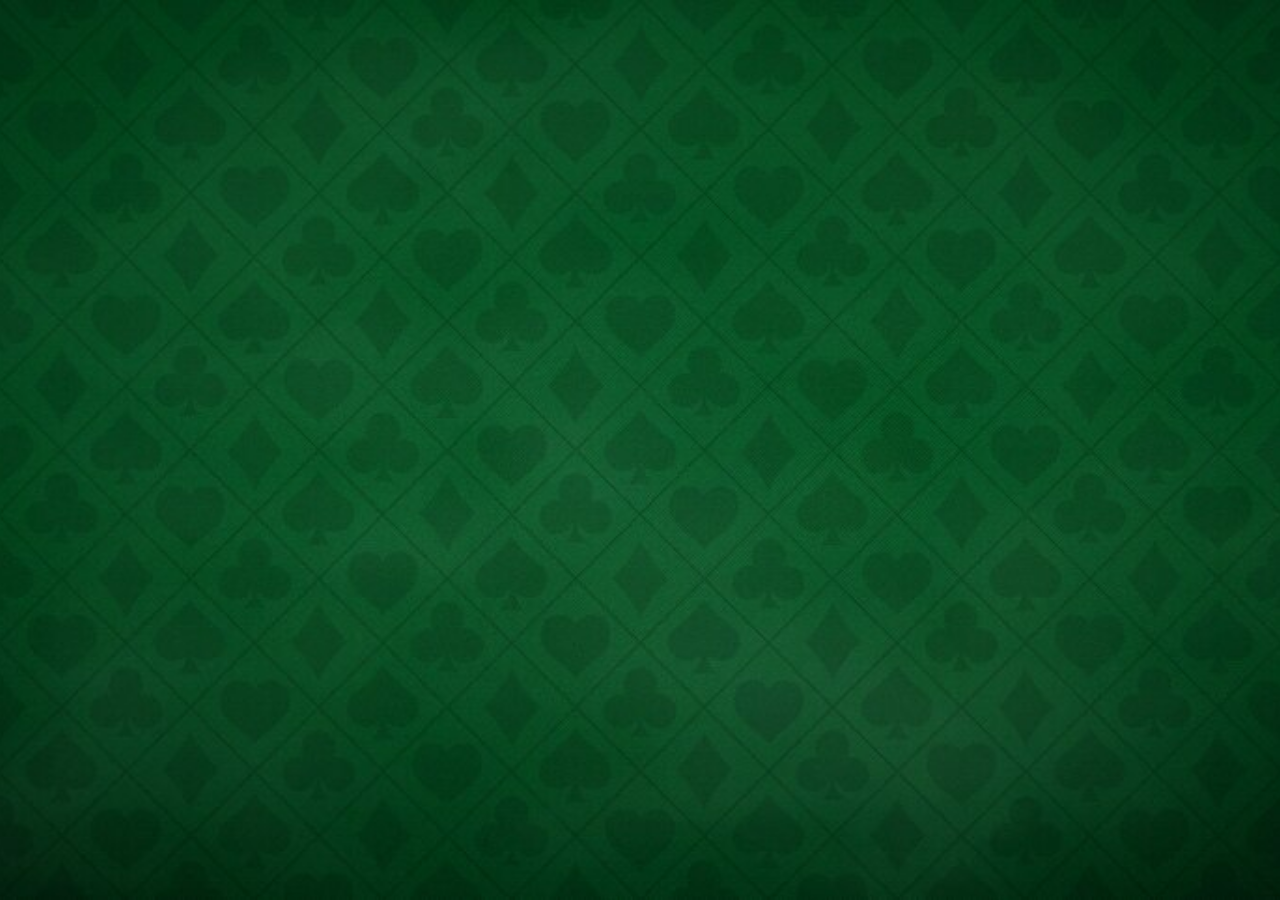
<file: index.html>
<!DOCTYPE html>
<html lang="ja">
<head>
    <meta charset="UTF-8">
    <meta name="viewport" content="width=device-width, initial-scale=1.0">
    <title>ブラックジャック - ホーム</title>
    <link rel="stylesheet" href="css/style.css">
</head>
<body>
    <div class="container">
        <div class="logo">
            <img src="img/blackjack.png" alt="Blackjack Logo">
        </div>
        <div class="cards-container">
            <img src="img/card1.png" class="card" alt="Card 1">
            <img src="img/card2.png" class="card" alt="Card 2">
            <img src="img/card3.png" class="card" alt="Card 3">
            <img src="img/card4.png" class="card" alt="Card 4">
        </div>

        <button class="start-button" onclick="startGame()">START</button>
    </div>

    <script>
        function startGame() {
            window.location.href = "Randam.html";
        }
    </script>
</body>
</html>
</file>
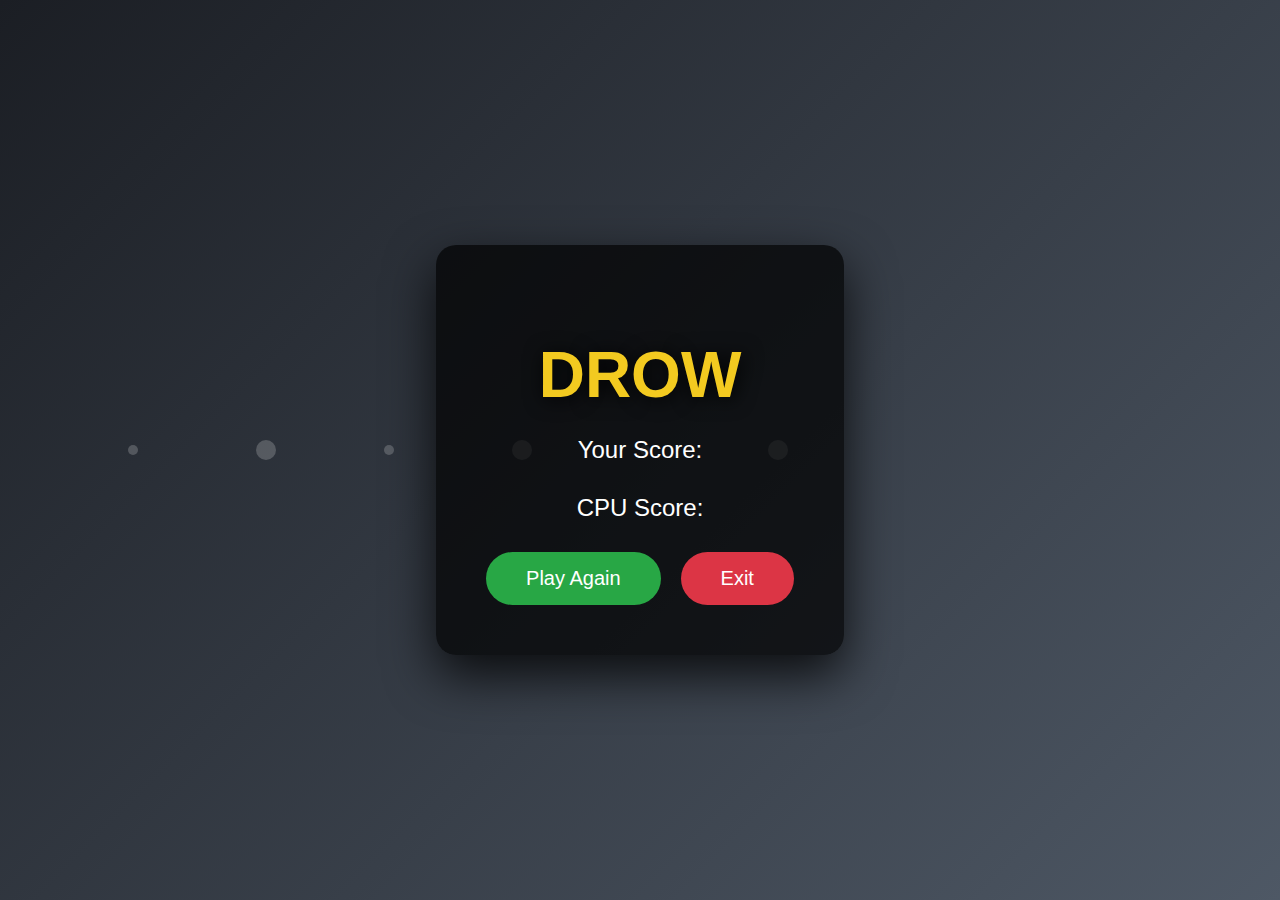
<file: Drow.html>
<!DOCTYPE html>
<html lang="ja">
<head>
    <meta charset="UTF-8">
    <meta name="viewport" content="width=device-width, initial-scale=1.0">
    <link rel="stylesheet" href="css/Rezaltt.css">
    <title>Blackjack DROW</title>
</head>
<body>

<!-- 背景に浮遊するパーティクルエフェクト -->
<div class="particle" style="--i:1;"></div>
<div class="particle" style="--i:2;"></div>
<div class="particle" style="--i:3;"></div>
<div class="particle" style="--i:4;"></div>
<div class="particle" style="--i:5;"></div>
<div class="particle" style="--i:6;"></div>

<div class="win-screen">
    <h1>DROW</h1>
    <!-- スコアの表示部分 -->
    <p>Your Score: <span id="your-score">0</span></p>
    <p>CPU Score: <span id="cpu-score">0</span></p>
    <div class="buttons">
        <button class="replay" onclick="window.location.href='Randam.html';">Play Again</button>
        <button class="exit" onclick="window.location.href='index.html';">Exit</button>
    </div>
</div>

<script src="js/Rezalt.js"></script>

</body>
</html>
</file>
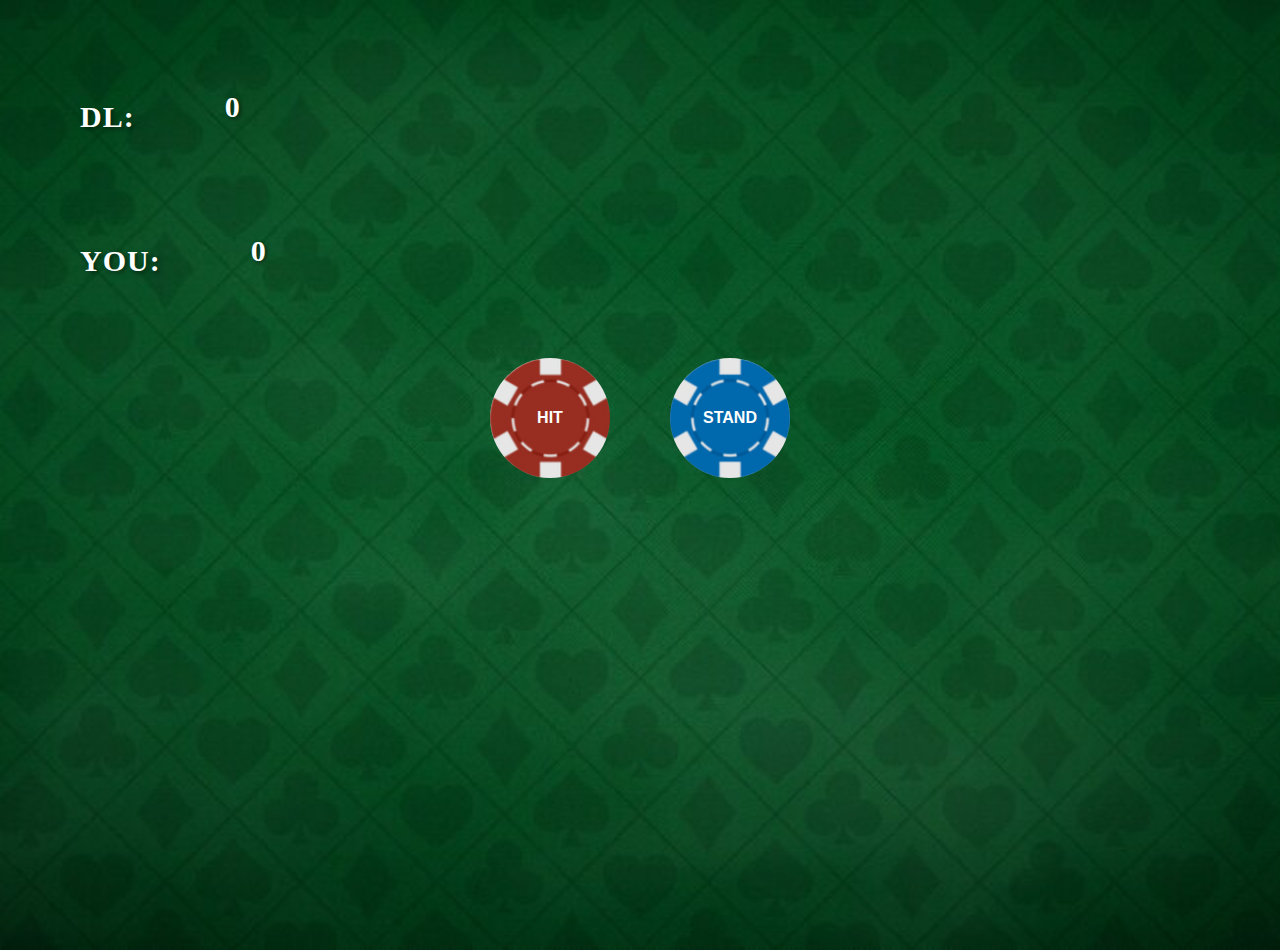
<file: game.html>
<!DOCTYPE html>
<html lang="ja">
<head>
    <meta charset="UTF-8">
    <meta name="viewport" content="width=device-width, initial-scale=1.0">
    <title>ブラックジャック</title>
    <link rel="stylesheet" href="css/game.css">
</head>
<body>
    <div class="container">
        <div class="text">
            <p><span id="randomNumber">0</span></p>
        </div>
        <div class="DL">
            <p class="text1">DL:</p>
            <p><span id="enemytotal" class="text1">0</span></p>
            <div id="enemy-cards"></div>
        </div>
        <div class="player">
            <div id="totals-area">
                <p class="text1">YOU:</p>
                <p><span id="mytotal" class="text1">0</span></p>
            </div>
            <div id="card-area">
                <div id="drawn-cards"></div>
            </div>
        </div>
        <div class="button-container">
            <div>
                <button id="draw-deck" class="red-btn" onclick="drawCards()">HIT</button>
            </div>
            <div>
                
                <button id="stand" class="blue-btn" onclick="stand()">STAND</button>
            </div>
        </div>
    </div>

    <script src="js/game.js"></script>
</body>
</html>
</file>
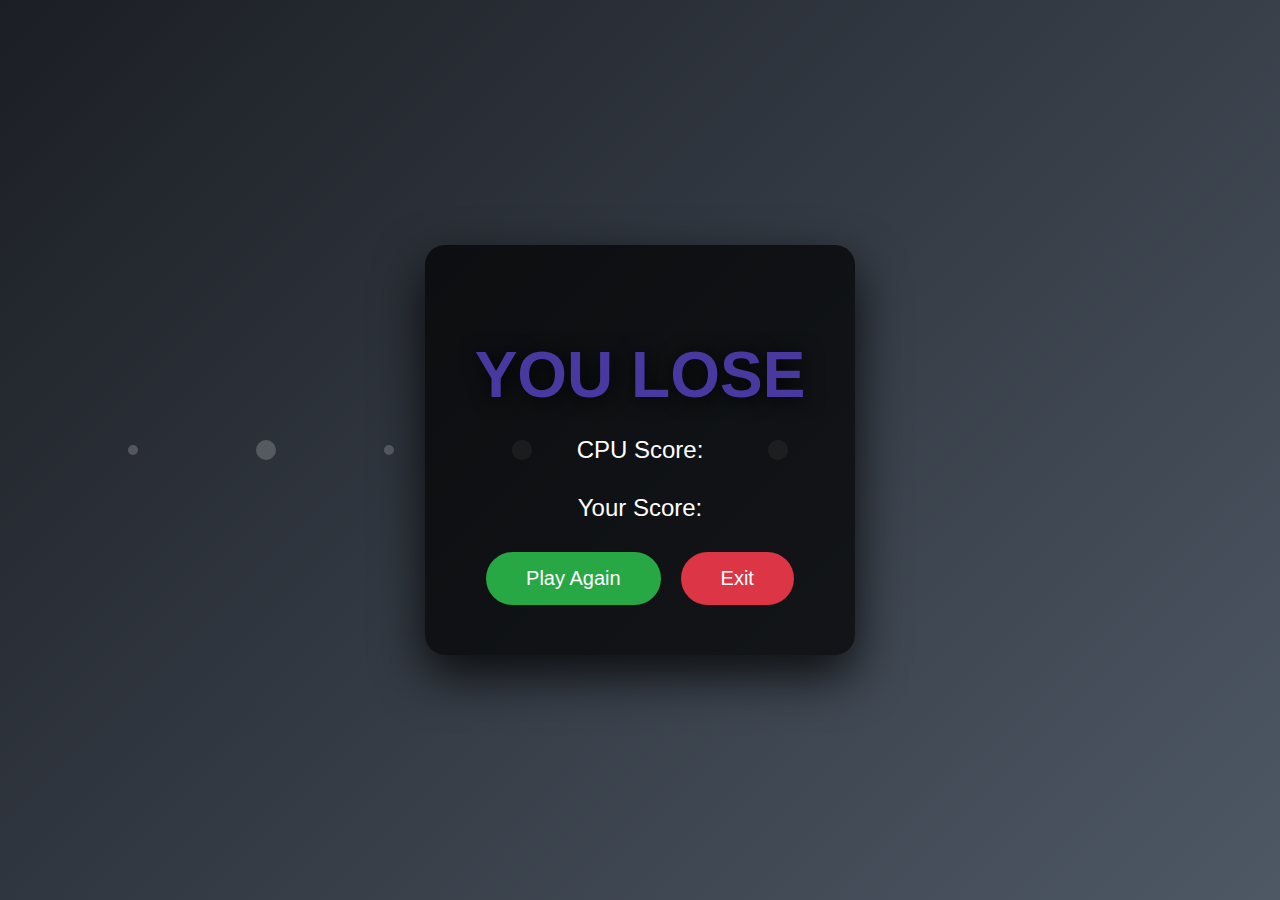
<file: Lose.html>
<!DOCTYPE html>
<html lang="ja">
<head>
    <meta charset="UTF-8">
    <meta name="viewport" content="width=device-width, initial-scale=1.0">
    <link rel="stylesheet" href="css/Lose.css">
    <title>Blackjack - You Win!</title>
</head>
<body>

<!-- 背景に浮遊するパーティクルエフェクト -->
<div class="particle" style="--i:1;"></div>
<div class="particle" style="--i:2;"></div>
<div class="particle" style="--i:3;"></div>
<div class="particle" style="--i:4;"></div>
<div class="particle" style="--i:5;"></div>
<div class="particle" style="--i:6;"></div>

<div class="Lose-screen">
    <h1>YOU LOSE</h1>
    <!-- スコアの表示部分 -->
    <p>CPU Score: <span id="cpu-score">0</span></p>
    <p>Your Score: <span id="your-score">0</span></p>
    <div class="buttons">
        <button class="replay" onclick="window.location.href='Randam.html';">Play Again</button>
        <button class="exit" onclick="window.location.href='index.html';">Exit</button>
    </div>
</div>

<script src="js/Rezalt.js"></script>

</body>
</html>
</file>
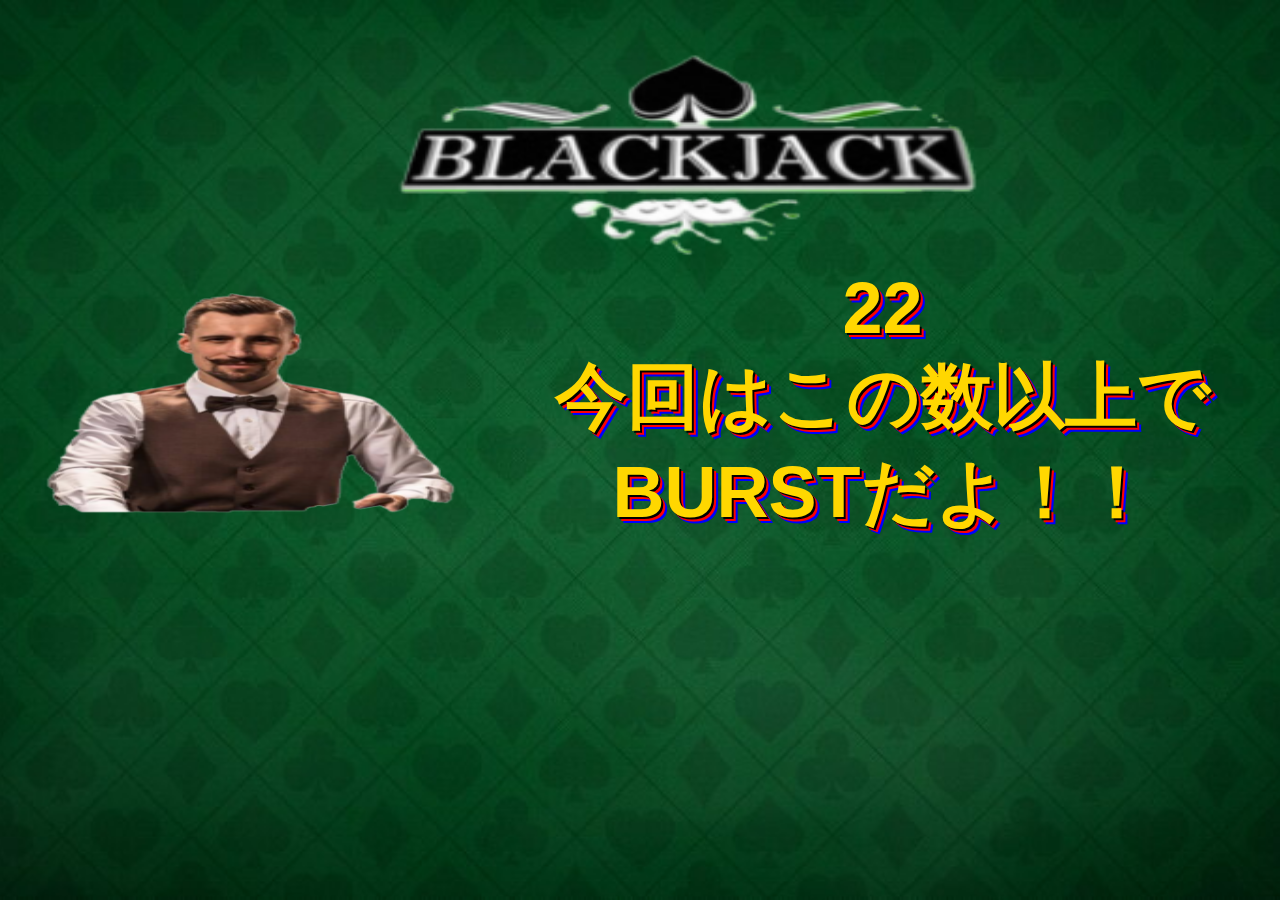
<file: Randam.html>
<!DOCTYPE html>
<html lang="en">
<head>
    <meta charset="UTF-8">
    <meta name="viewport" content="width=device-width, initial-scale=1.0">
    <title>Randam</title>
    <link rel="stylesheet" href="css/Randam.css">
</head>
<body onload="startRoulette();">
    <div id="photo">
        <img src="photo/blackjack.png">
    </div>
    <div class="picture">
        <img src="photo/human22.png">
            <div class="text">
                <h2><span id="randomNumber">--</span></h2>
                <h2>今回はこの数以上でBURSTだよ！！</h2>
            </div>
    </div>
</body>
<script src="js/Randam.js"></script>
</html>
</file>
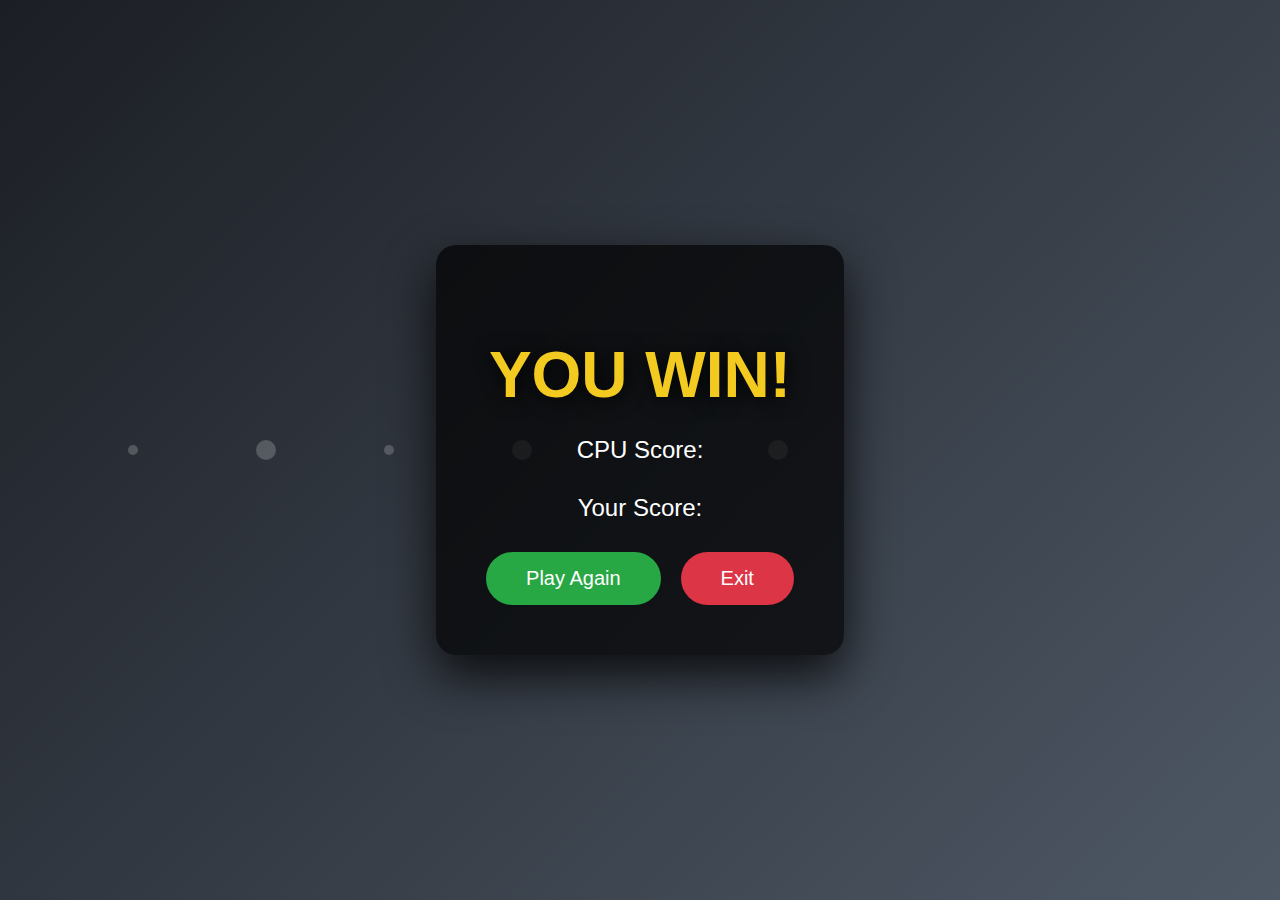
<file: Rezalt.html>
<!DOCTYPE html>
<html lang="ja">
<head>
    <meta charset="UTF-8">
    <meta name="viewport" content="width=device-width, initial-scale=1.0">
    <link rel="stylesheet" href="css/Rezaltt.css">
    <title>Blackjack - You Win!</title>
</head>
<body>

<!-- 背景に浮遊するパーティクルエフェクト -->
<div class="particle" style="--i:1;"></div>
<div class="particle" style="--i:2;"></div>
<div class="particle" style="--i:3;"></div>
<div class="particle" style="--i:4;"></div>
<div class="particle" style="--i:5;"></div>
<div class="particle" style="--i:6;"></div>

<div class="win-screen">
    <h1>YOU WIN!</h1>
    <!-- スコアの表示部分 -->
    <p>CPU Score: <span id="cpu-score">0</span></p>
    <p>Your Score: <span id="your-score">0</span></p>
    <div class="buttons">
        <button class="replay" onclick="window.location.href='Randam.html';">Play Again</button>
        <button class="exit" onclick="window.location.href='index.html';">Exit</button>
    </div>
</div>

<script src="js/Rezalt.js"></script>

</body>
</html>
</file>
<file: css/style.css>
* {
            margin: 0;
            padding: 0;
            box-sizing: border-box;
        }

        body {
            background-image: url('../photo/table.jpg'); /* 背景画像 */
            background-size: cover; /* 背景画像を全体に合わせる */
            background-position: center; /* 背景画像の位置を中央に */
            background-repeat: no-repeat;
            display: flex;
            justify-content: center;
            align-items: center;
            height: 100vh;
            font-family: 'Arial', sans-serif;
            overflow: hidden; /* Prevent scroll */
        }

        .container {
            text-align: center;
            position: relative;
            width: 100%;
            height: 80%;
            opacity: 0;
            animation: fadeIn 1.5s ease-in-out forwards;
        }

        @keyframes fadeIn {
            0% {
                opacity: 0;
                transform: translateY(-20px);
            }
            100% {
                opacity: 1;
                transform: translateY(0);
            }
        }

        .logo img {
            width: 650px;
            margin-bottom: 50px;
        }

        .cards-container {
            position: absolute;
            top: 0;
            left: 0;
            right: 0;
            bottom: 0;
            pointer-events: none;
        }

        .card {
            position: absolute;
            width: 100px; /* Adjust card size */
            height: auto;
            animation: fall 4s linear infinite;
        }

        .card:nth-child(1) {
            left: 20%;
            animation-delay: 0s;
        }

        .card:nth-child(2) {
            left: 30%;
            animation-delay: 1s;
        }

        .card:nth-child(3) {
            left: 50%;
            animation-delay: 2s;
        }

        .card:nth-child(4) {
            left: 70%;
            animation-delay: 3s;
        }

        @keyframes fall {
            0% {
                top: -150px;
                transform: rotate(0deg);
            }
            100% {
                top: 100vh;
                transform: rotate(360deg);
            }
        }
 
        .start-button {
            font-size: 2rem;
            padding: 1rem 2rem;
            background-color: #000000;
            color: #fff;
            border: none;
            border-radius: 10px; /* Slightly rounded corners */
            cursor: pointer;
            width: 150px;
            height: 60px;
            display: flex;
            justify-content: center;
            align-items: center;
            font-weight: bold;
            text-align: center;
            transition: background-color 0.3s ease, transform 0.3s ease, box-shadow 0.3s ease;
            animation: bounceIn 2s ease forwards;
            position: absolute;
            bottom: 15px; /* Distance from the bottom */
            left: 45%;
            transform: translateX(-50%); /* Center horizontally */
            box-shadow: 0 4px 15px rgba(0, 0, 0, 0.2); /* Add shadow */
        }

        .start-button:hover {
            background-color: #000000;
            transform: scale(1.05); /* Slight scaling on hover */
            box-shadow: 0 6px 20px rgba(0, 0, 0, 0.3); /* Stronger shadow on hover */
        }

        @keyframes bounceIn {
            0% {
                transform: scale(0.5);
                opacity: 0;
            }
            80% {
                transform: scale(1.1);
                opacity: 1;
            }
            100% {
                transform: scale(1);
            }
        }

        @keyframes pulse {
            0% {
                transform: scale(1);
            }
            50% {
                transform: scale(1.05);
            }
            100% {
                transform: scale(1);
            }
        }
</file>
<file: css/Rezaltt.css>
body {
    margin: 0;
    padding: 0;
    background: linear-gradient(135deg, #1b1e24, #4e5865);
    height: 100vh;
    display: flex;
    justify-content: center;
    align-items: center;
    font-family: 'Arial', sans-serif;
    overflow: hidden;
}

.win-screen {
    text-align: center;
    padding: 50px;
    background: rgba(0, 0, 0, 0.7);
    border-radius: 20px;
    box-shadow: 0 20px 50px rgba(0, 0, 0, 0.8);
    animation: fadeIn 2s ease-in-out;
    color: #fff;
    position: relative;
    z-index: 10;
}

.win-screen h1 {
    font-size: 64px;
    margin-bottom: 20px;
    color: #f3ca20;
    text-shadow: 2px 2px 20px #000;
    animation: textGlow 1.5s ease-in-out infinite alternate;
}

.win-screen p {
    font-size: 24px;
    margin-bottom: 30px;
    color: #fff;
}

.buttons {
    display: flex;
    justify-content: center;
    gap: 20px;
}

.buttons button {
    padding: 15px 40px;
    font-size: 20px;
    border: none;
    border-radius: 50px;
    cursor: pointer;
    transition: transform 0.3s, background-color 0.3s;
}

.buttons button:hover {
    transform: scale(1.1);
}

.replay {
    background: #28a745;
    color: white;
}

.exit {
    background: #dc3545;
    color: white;
}

@keyframes fadeIn {
    from {
        opacity: 0;
    }
    to {
        opacity: 1;
    }
}

@keyframes textGlow {
    from {
        text-shadow: 0 0 10px #f3ca20, 0 0 20px #f3ca20;
    }
    to {
        text-shadow: 0 0 20px #f3ca20, 0 0 40px #f3ca20;
    }
}

/* 背景エフェクト */
@keyframes floatingParticles {
    0% {
        transform: translateY(100vh);
        opacity: 1;
    }
    100% {
        transform: translateY(-100vh);
        opacity: 0;
    }
}

.particle {
    position: absolute;
    background: rgba(255, 255, 255, 0.2);
    border-radius: 50%;
    animation: floatingParticles 6s linear infinite;
    pointer-events: none;
    z-index: 1;
}

.particle:nth-child(odd) {
    width: 10px;
    height: 10px;
    left: calc(10% * var(--i));
    animation-duration: calc(6s + var(--i) * 0.2s);
}

.particle:nth-child(even) {
    width: 20px;
    height: 20px;
    left: calc(10% * var(--i));
    animation-duration: calc(8s + var(--i) * 0.4s);
}
</file>
<file: css/game.css>
body {
    background-image: url('../photo/table.jpg'); /* 背景画像 */
    background-size: cover; /* 背景画像を全体に合わせる */
    background-position: center; /* 背景画像の位置を中央に */
    background-repeat: no-repeat; /* 背景画像の繰り返しを無効にする */
    margin: 0; /* デフォルトのマージンを削除 */
    padding: 0; /* デフォルトのパディングを削除 */
    height: 100vh; /* ビューポートの高さに合わせる */
    width: 100vw; /* ビューポートの幅に合わせる */
}

.red-btn {
    background-image: url('../photo/redcoin.png'); /* 画像のURL */
    background-size: cover; /* ボタン全体に画像を広げる */
    background-position: center; /* 画像の位置を中央にする */
    width: 120px; /* ボタンの幅 */
    height: 120px; /* ボタンの高さ */
    border-radius: 50%; /* ボタンを丸くする */
    border: none; /* ボタンの枠線をなくす */
    color: white; /* テキストの色 */
    font-size: 16px; /* テキストのサイズ */
    font-weight: bold;
    cursor: pointer; /* ホバー時にカーソルが変わる */
    display: flex;
    align-items: center;
    justify-content: center;
    margin: right 40px;
}

.red-btn:hover{
    color: red;
}

.blue-btn {
    background-image: url('../photo/bluecoin.png'); /* 画像のURL */
    background-size: cover; /* ボタン全体に画像を広げる */
    background-position: center; /* 画像の位置を中央にする */
    width: 120px; /* ボタンの幅 */
    height: 120px; /* ボタンの高さ */
    border-radius: 50%; /* ボタンを丸くする */
    border: none; /* ボタンの枠線をなくす */
    color: white; /* テキストの色 */
    font-weight: bold;
    font-size: 16px; /* テキストのサイズ */
    cursor: pointer; /* ホバー時にカーソルが変わる */
    display: flex;
    align-items: center;
    justify-content: center;
    margin-left: 40px;
}

.blue-btn:hover{
    color: blue;
}

#drawn-cards img, #enemy-cards img {
    width: 80px;
    margin: 5px;
    cursor: pointer;
}

#totals-area {
    margin-top: 30px;
}

.button-container {
    display: flex;
    justify-content: center; /* 中央に配置 */
    gap: 20px; /* ボタン同士の間隔 */
    margin-top: 50px; /* 上からの余白 */
}

.text{
    font-family: 'Georgia', serif;
    font-size: 50px;
    font-weight: bold;
    color: white;
    text-shadow: 2px 2px 4px rgba(0, 0, 0, 0.5);
    letter-spacing: 1px;
    margin-left:50px;
}

.text1{
    font-family: 'Georgia', serif;
    font-size: 30px;
    font-weight: bold;
    color: white;
    text-shadow: 2px 2px 4px rgba(0, 0, 0, 0.5);
    letter-spacing: 1px;
    margin-left: 80px;
    margin-top: 50px;
}


.DL {
    display: flex;
    align-items: center; /* 垂直方向に中央揃え */
    gap: 10px; /* 要素間の余白 */
}

.player {
    display: flex;
    align-items: center; /* 垂直方向に中央揃え */
    gap: 20px; /* 要素間のスペース */
}

#totals-area {
    display: flex;
    align-items: center;
    gap: 10px;
}

#card-area {
    display: flex;
    justify-content: center;
    align-items: center;
}
</file>
<file: css/Lose.css>
body {
    margin: 0;
    padding: 0;
    background: linear-gradient(135deg, #1b1e24, #4e5865);
    height: 100vh;
    display: flex;
    justify-content: center;
    align-items: center;
    font-family: 'Arial', sans-serif;
    overflow: hidden;
}

.Lose-screen {
    text-align: center;
    padding: 50px;
    background: rgba(0, 0, 0, 0.7);
    border-radius: 20px;
    box-shadow: 0 20px 50px rgba(0, 0, 0, 0.8);
    animation: fadeIn 2s ease-in-out;
    color: #fff;
    position: relative;
    z-index: 10;
}

.Lose-screen h1 {
    font-size: 64px;
    margin-bottom: 20px;
    color: #48389f;
    text-shadow: 2px 2px 20px #000;
    animation: textGlow 1.5s ease-in-out infinite alternate;
}

.Lose-screen p {
    font-size: 24px;
    margin-bottom: 30px;
    color: #fff;
}

.buttons {
    display: flex;
    justify-content: center;
    gap: 20px;
}

.buttons button {
    padding: 15px 40px;
    font-size: 20px;
    border: none;
    border-radius: 50px;
    cursor: pointer;
    transition: transform 0.3s, background-color 0.3s;
}

.buttons button:hover {
    transform: scale(1.1);
}

.replay {
    background: #28a745;
    color: white;
}

.exit {
    background: #dc3545;
    color: white;
}

@keyframes fadeIn {
    from {
        opacity: 0;
    }
    to {
        opacity: 1;
    }
}

@keyframes textGlow {
    from {
        text-shadow: 0 0 10px #48389f, 0 0 20px #48389f;
    }
    to {
        text-shadow: 0 0 20px #48389f, 0 0 40px #48389f;
    }
}

/* 背景エフェクト */
@keyframes floatingParticles {
    0% {
        transform: translateY(100vh);
        opacity: 1;
    }
    100% {
        transform: translateY(-100vh);
        opacity: 0;
    }
}

.particle {
    position: absolute;
    background: rgba(255, 255, 255, 0.2);
    border-radius: 50%;
    animation: floatingParticles 6s linear infinite;
    pointer-events: none;
    z-index: 1;
}

.particle:nth-child(odd) {
    width: 10px;
    height: 10px;
    left: calc(10% * var(--i));
    animation-duration: calc(6s + var(--i) * 0.2s);
}

.particle:nth-child(even) {
    width: 20px;
    height: 20px;
    left: calc(10% * var(--i));
    animation-duration: calc(8s + var(--i) * 0.4s);
}
</file>
<file: css/Randam.css>
body {
    background-image: url('../photo/table.jpg'); /* 背景画像 */
    background-size: cover; /* 背景画像を全体に合わせる */
    background-position: center; /* 背景画像の位置を中央に */
    background-repeat: no-repeat; /* 背景画像の繰り返しを無効にする */
    margin: 0; /* デフォルトのマージンを削除 */
    padding: 0; /* デフォルトのパディングを削除 */
    height: 100vh; /* ビューポートの高さに合わせる */
    width: 100vw; /* ビューポートの幅に合わせる */
}

#photo img{
    text-align: center;
    width: 650px;
    height: 300px;
    margin-left: 350px;
}

.picture {
    display: flex;
    align-items: center; /* 縦方向に中央揃え */
    margin-top: -50px;
}

.picture img{
    width: 700px; 
    height: 300px;
    margin-right: 20px;
}

.text{
    font-family: 'Dela Gothic One', sans-serif;
    font-size: 48px;
    font-weight: bold;
    color: #FFD700; /* ゴールドカラー */
    text-shadow: 2px 2px 0 #000, 4px 4px 0 #FF0000, 6px 6px 0 #0000FF; /* 影を重ねて立体感を出す */
    text-align: center;
}

.text h2 {
    margin: 0; /* h1のデフォルトのマージンをリセット */
}
</file>
